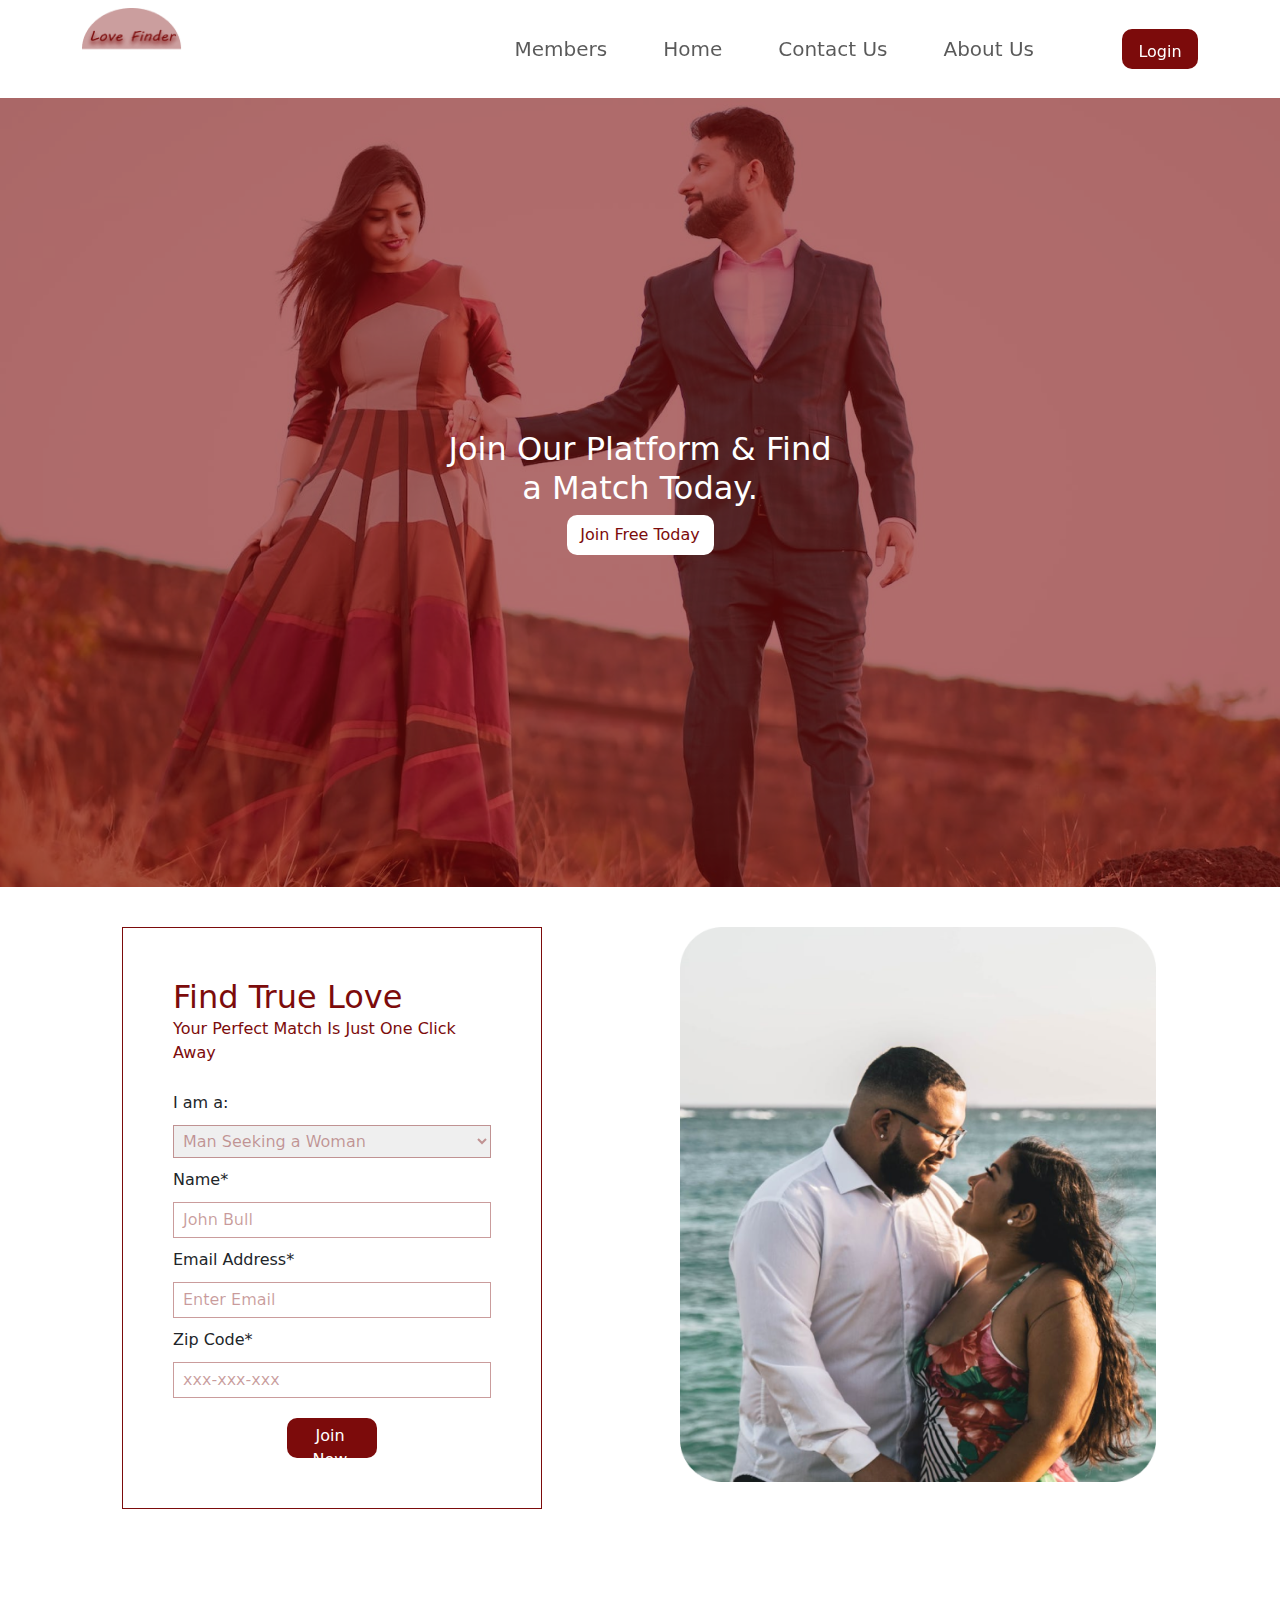
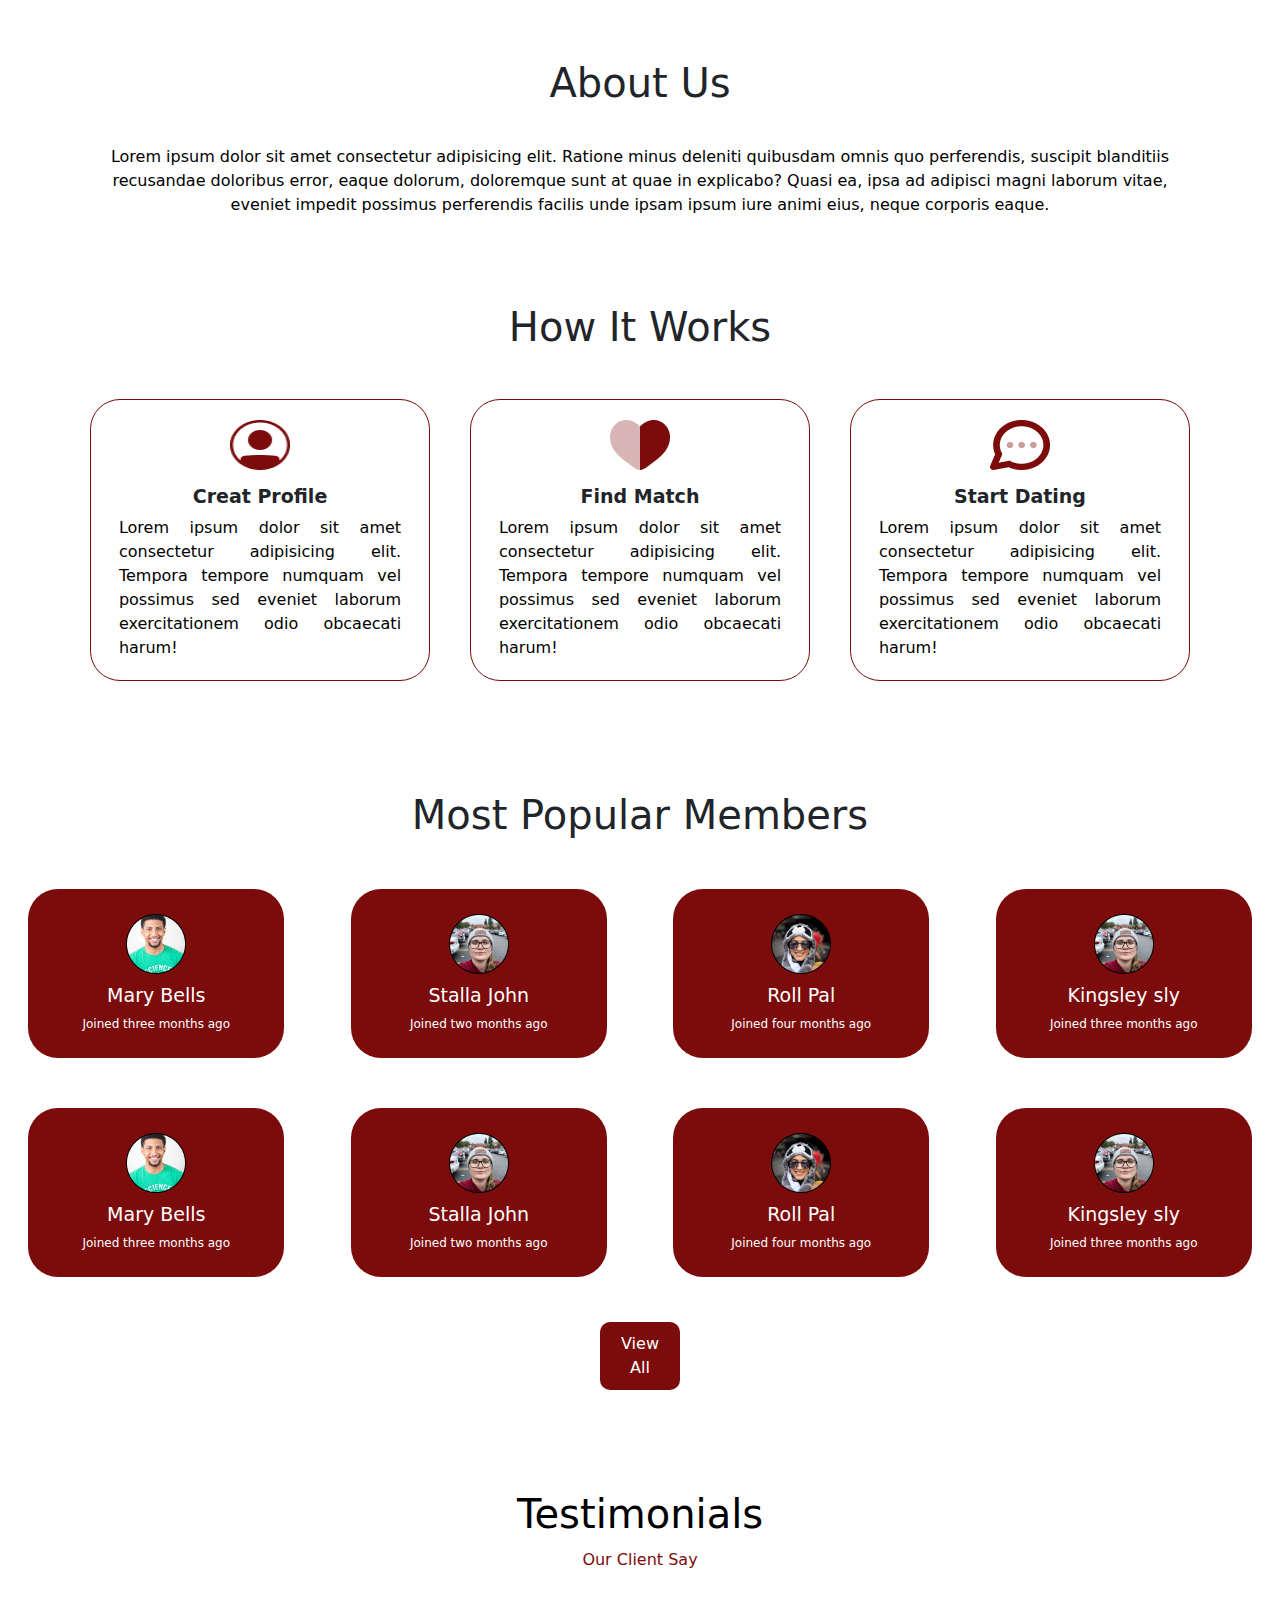
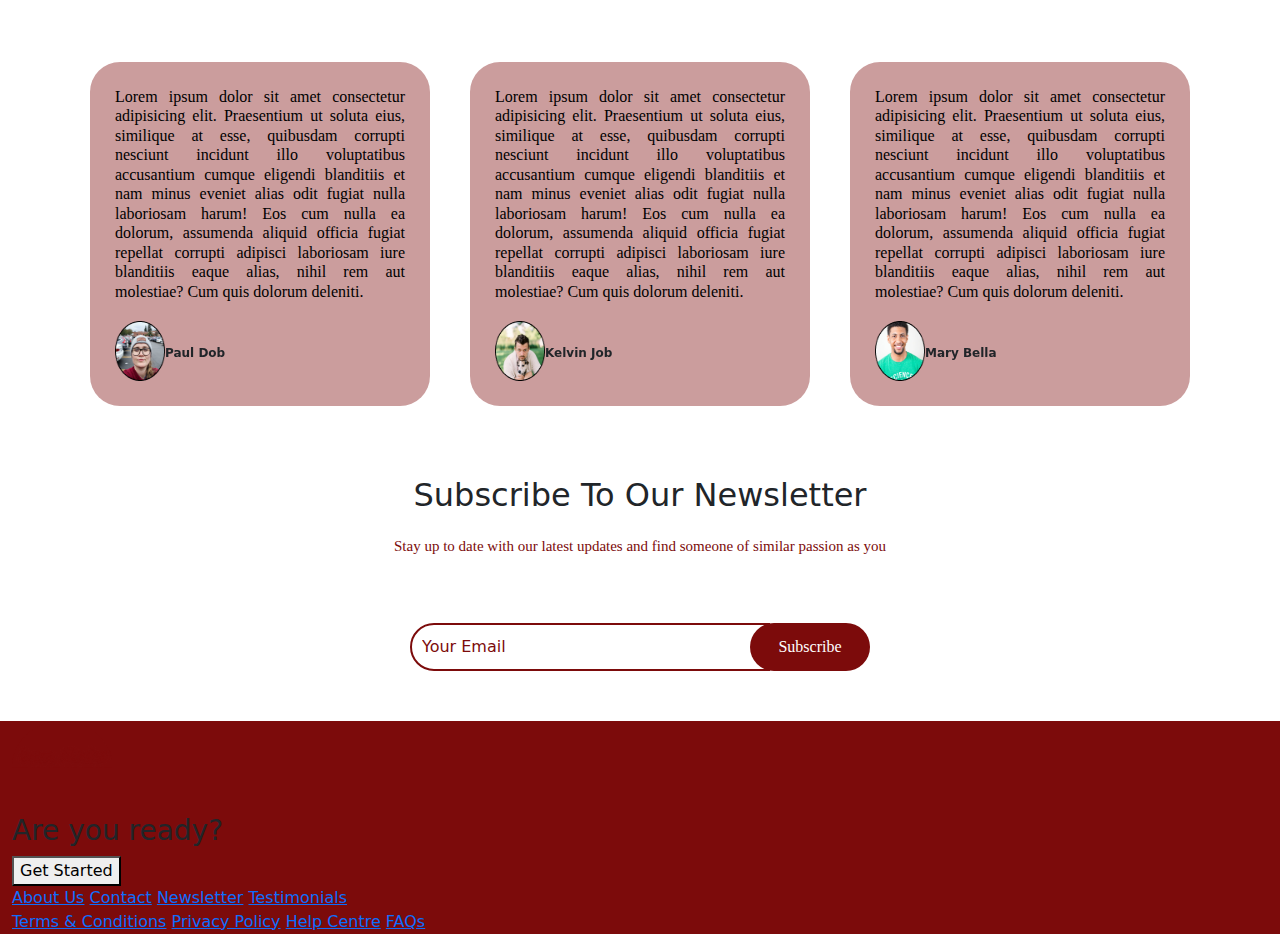
<file: index.html>
<!DOCTYPE html>
<html lang="en">
  <head>
    <meta charset="UTF-8" />
    <meta name="viewport" content="width=device-width, initial-scale=1.0" />
    <link
      href="https://cdn.jsdelivr.net/npm/bootstrap@5.3.3/dist/css/bootstrap.min.css"
      rel="stylesheet"
      integrity="sha384-QWTKZyjpPEjISv5WaRU9OFeRpok6YctnYmDr5pNlyT2bRjXh0JMhjY6hW+ALEwIH"
      crossorigin="anonymous"
    />
    <link rel="stylesheet" href="style.css" />
    <link
      rel="stylesheet"
      href="https://cdn.jsdelivr.net/npm/bootstrap-icons@1.11.3/font/bootstrap-icons.min.css"
    />
    <link rel="stylesheet" href="https://cdn.jsdelivr.net/npm/bootstrap-icons@1.11.3/font/bootstrap-icons.min.css">
    <title>Love Finder</title>
  </head>
  <body>
    <header class="position-sticky top-0 bg-white">
      <nav class="navbar navbar-expand-lg bg-transparent">
        <div class="container">
          <div>
            <img
              src="/img/Frame 11.png"
              class=""
              width="100px"
              height="82px"
              alt="logo"
            />
          </div>

          <button
            class="navbar-toggler"
            type="button"
            data-bs-toggle="collapse"
            data-bs-target="#navbarNav"
            aria-controls="navbarNav"
            aria-expanded="false"
            aria-label="Toggle navigation"
          >
            <span class="navbar-toggler-icon"></span>
          </button>
          <div
            class="collapse navbar-collapse d-lg-flex justify-content-end btnlogin"
            id="navbarNav"
          >
            <ul class="navbar-nav">
              <li class="nav-item">
                <a class="nav-link fs-5" aria-current="page" href="#members"
                  >Members</a
                >
              </li>
              <li class="nav-item">
                <a class="nav-link fs-5" href="#home">Home</a>
              </li>
              <li class="nav-item">
                <a class="nav-link fs-5" href="#contact">Contact Us</a>
              </li>
              <li class="nav-item">
                <a class="nav-link fs-5" href="#about">About Us</a>
              </li>
            </ul>
            <button class="btn">Login</button>
          </div>
        </div>
      </nav>
      </header>
     <section class="hero">
      <div class="container-fluid img-fluid">
       <div class="text-center">
            <h2 class="text-white">
              Join Our Platform & Find <br />
              a Match Today.
            </h2>
            <button>Join Free Today</button>
          </div>
        </div>
      </div>
     </section>
     <!-- form section-->
     <section>
      <div class="container formcon">
        <div class="formdiv">
          <form class="">
            <div class="textmain">
                <h2>Find True Love</h2>
                <p>Your Perfect Match Is Just One Click Away</p>
            </div>

            <div class="form-group">
              <label for="select">I am a:</label>
              <select name="gender" id="gender" style="width: 100%;">
                <option value="man seeking a woman">Man Seeking a Woman</option>
                <option value="woman seeking man">Woman Seeking a Man</option>
              </select>
            </div>

            <div class="form-group">
                <label for="name" >Name*</label>
                <input type="text" placeholder="John Bull" style="width: 100%;">
            </div>

            <div class="form-group">
                <label for="email">Email Address*</label>
                <input type="text" placeholder="Enter Email" style="width: 100%;">
            </div>

            <div class="form-group">
              <label for="zip code">Zip Code*</label>
              <input type="zip code" id="zipcode" placeholder="xxx-xxx-xxx" style="width: 100%;">
            </div>
            
            <div class="btnjoin">
            <button type="submit">Join Now</button>
            </div>
          </form>
        </div>

         <div class="formimg">
          <img src="/img/Rectangle 4.png" alt="form image">

        </div>
      </div>
     </section>

     <section>
      <div class="container aboutcon">
        <h1>About Us</h1>
        <p>Lorem ipsum dolor sit amet consectetur adipisicing elit. Ratione minus deleniti quibusdam omnis quo perferendis, suscipit blanditiis recusandae doloribus error, eaque dolorum, doloremque sunt at quae in explicabo? Quasi ea, ipsa ad adipisci magni laborum vitae, eveniet impedit possimus perferendis facilis unde ipsam ipsum iure animi eius, neque corporis eaque.</p>
      </div>
     </section>


     <section class="how">
      <h1 class="">How It Works</h1>
      <div class="container howcon">

        <div class="big3">
          <div class="bigimg">
            <img src="./Group (2).png" alt="">
          </div>
          <h3 class="">Creat Profile</h3>
          <p>
              Lorem ipsum dolor sit amet consectetur adipisicing elit. Tempora
              tempore numquam vel possimus sed eveniet laborum exercitationem
              odio obcaecati harum!
            </p>
        </div>

         <div class="big3">
          <div class="bigimg">
            <img src="./Group (3).png" alt="">
          </div>
          <h3 class="">Find Match</h3>
          <p>
              Lorem ipsum dolor sit amet consectetur adipisicing elit. Tempora
              tempore numquam vel possimus sed eveniet laborum exercitationem
              odio obcaecati harum!
            </p>
        </div>

        <div class="big3">
          <div class="bigimg">
            <img src="./Group (1).png" alt="">
          </div>
          <h3 class="">Start Dating</h3>
          <p>
              Lorem ipsum dolor sit amet consectetur adipisicing elit. Tempora
              tempore numquam vel possimus sed eveniet laborum exercitationem
              odio obcaecati harum!
            </p>
        </div>
      </div>
    </section>

     <section class="mosec">
      <h1>Most Popular Members</h1>
        <div class="moscon">
          <div class="mos">
              <img src="./Ellipse 1 (8).png" alt="" />
            <h3>Mary Bells</h3>
            <p>Joined three months ago</p>
          </div>

          <div class="mos">
            <img src="./Ellipse 1 (1).png" alt="" />
             <h3>Stalla John</h3>
            <p>Joined two months ago</p>
          </div>

          <div class="mos">
              <img src="./Ellipse 1 (2).png" alt="" />
            <h3>Roll Pal</h3>
            <p>Joined four months ago</p>
          </div>

          <div class="mos">
           <img src="./Ellipse 1 (1).png" alt="" />
           <h3 class="">Kingsley sly</h3>
            <p>Joined three months ago</p>
          </div>
         
          <div class="mos">
              <img src="./Ellipse 1 (8).png" alt="" />
            <h3>Mary Bells</h3>
            <p>Joined three months ago</p>
          </div>

          <div class="mos">
            <img src="./Ellipse 1 (1).png" alt="" />
             <h3>Stalla John</h3>
            <p>Joined two months ago</p>
          </div>

          <div class="mos">
              <img src="./Ellipse 1 (2).png" alt="" />
            <h3>Roll Pal</h3>
            <p>Joined four months ago</p>
          </div>

          <div class="mos">
           <img src="./Ellipse 1 (1).png" alt="" />
           <h3 class="">Kingsley sly</h3>
            <p>Joined three months ago</p>
          </div>
          </div>

          <div class="btnmos">
          <button>View All</button>
          </div>

          </section>

          <section class="">
            <div class="test">
            <h1>Testimonials</h1>
            <p class="">Our Client Say</p>
            </div>

            <div class="container client">
              <div class="container client-test">
              <p class="text-black">Lorem ipsum dolor sit amet consectetur adipisicing elit. Praesentium ut soluta eius, similique at esse, quibusdam corrupti nesciunt incidunt illo voluptatibus accusantium cumque eligendi blanditiis et nam minus eveniet alias odit fugiat nulla laboriosam harum! Eos cum nulla ea dolorum, assumenda aliquid officia fugiat repellat corrupti adipisci laboriosam iure blanditiis eaque alias, nihil rem aut molestiae? Cum quis dolorum deleniti.</p>
            <div class="test-name">
              <img src="./Ellipse 1 (1).png" alt="">
              <h4>Paul Dob</h4>
            </div>
            </div>


            <div class="container client-test">
              <p class="text-black">Lorem ipsum dolor sit amet consectetur adipisicing elit. Praesentium ut soluta eius, similique at esse, quibusdam corrupti nesciunt incidunt illo voluptatibus accusantium cumque eligendi blanditiis et nam minus eveniet alias odit fugiat nulla laboriosam harum! Eos cum nulla ea dolorum, assumenda aliquid officia fugiat repellat corrupti adipisci laboriosam iure blanditiis eaque alias, nihil rem aut molestiae? Cum quis dolorum deleniti.</p>
            <div class="test-name">
              <img src="./Ellipse 1 (5).png" alt="">
              <h4>Kelvin Job</h4>
            </div>
            </div>

            <div class="container client-test">
              <p class="text-black">Lorem ipsum dolor sit amet consectetur adipisicing elit. Praesentium ut soluta eius, similique at esse, quibusdam corrupti nesciunt incidunt illo voluptatibus accusantium cumque eligendi blanditiis et nam minus eveniet alias odit fugiat nulla laboriosam harum! Eos cum nulla ea dolorum, assumenda aliquid officia fugiat repellat corrupti adipisci laboriosam iure blanditiis eaque alias, nihil rem aut molestiae? Cum quis dolorum deleniti.</p>
            <div class="test-name">
              <img src="./Ellipse 1 (8).png" alt="">
              <h4>Mary Bella</h4>
            </div>
            </div>
            </div>
          </section>

          <section class="sub">
            <div class="sub-text">
            <h2>Subscribe To Our Newsletter</h2>
            <p>Stay up to date with our latest updates and find someone of similar passion as you</p>
            </div>
            <div class="subput">
              <input type="email" placeholder="Your Email">
              <button class="d-inline">Subscribe</button>
            </div>

          </section>

          <footer>
            <div class="container-fluid">
              <div class="con-link">
                <div class="foot">
                  <div class="foot-sub">
                    <img src="./img/Frame 11.png" alt="">
                    <h3>Are you ready?</h3>
                  </div>
                  <div class="foot-btn">
                    <button>Get Started</button>
                  </div>

                </div>
              
                <div class="link">
                  <div class="about">
                    <a href="#">About Us</a>
                    <a href="#">Contact</a>
                    <a href="#">Newsletter</a>
                    <a href="#">Testimonials</a>
                  </div>

                  <div class="terms">
                    <a href="#">Terms & Conditions</a>
                    <a href="#">Privacy Policy</a>
                   <a href="#">Help Centre</a>
                   <a href="#">FAQs</a>
                  </div>
                </div>
              </div>
            </div>
          </footer>

          

   











       













 





                
              

























    

    

    
   

    

    <script
      src="https://cdn.jsdelivr.net/npm/bootstrap@5.3.3/dist/js/bootstrap.bundle.min.js"
      integrity="sha384-YvpcrYf0tY3lHB60NNkmXc5s9fDVZLESaAA55NDzOxhy9GkcIdslK1eN7N6jIeHz"
      crossorigin="anonymous"
    ></script>
  </body>
</html>
</file>
<file: style.css>
.navbar {
  position: sticky;
  top: 0;
}

.btnlogin button {
  background-color: #7c0b0b;
  color: white;
  width: 76px;
  height: 40px;
  border-radius: 10px;
  padding: 10px 15px;
}
.btnlogin{
  gap: 80px;
}
.btnlogin ul{
display: flex;
}
.btnlogin ul li a{
  text-decoration: none;
}
.btnlogin ul li a:hover{
  color: #7c0b0b;
}

@media(min-width:1024px){
  .btnlogin ul{
    gap: 40px
  }
}

.hero {
   z-index: 3000; 
  background-image: url(/img/Rectangle\ 1.png);
  width: 100%;
  height: 789px;
  justify-content: center;
  align-items: center;
  display: flex;
  flex-direction: column;
  background-position: center;
  background-repeat: no-repeat;
  /* background-size: contain; */
  background-size: cover;


  
}

.hero button {
  background-color: #fff;
  border: none;
  color: #7c0b0b;
  font-weight: 500;
  border-radius: 10px;
  height: 40px;
  width: 147px;
  gap: 10px;
}
#navbarNav a:hover {
  color: #7c0b0b;
}

form{
    padding: 50px;
}
.btnjoin{
    height: 40px;
    width: 90px;
    background-color: #7C0B0B;
    border-radius: 10px;
    padding: 5px;
    justify-content: center;
    align-items: center;
    margin: auto;
    margin-top: 20px;

}
.btnjoin button{
    background-color: #7C0B0B;
    border: none;
    height: 30px;
    width: 76px;
    color: white;
    font-size: 16px;
    font-weight: 500;
}
.formcon{
    display: flex;
    margin: auto;
    justify-content: center;
}

.formdiv{
    width: 300px;
    margin-top: 40px;
    justify-content: center;
}
.textmain h2, p{
    color: #7C0B0B;
}
.textmain p{
    color: #7C0B0B;
    text-align: left;
    margin-top: -7px;
    font-weight: 500;
}
form{
    border: 1px solid #7C0B0B;
}
.form-group select{
    border-color: #7c0b0b67;
    color:#7c0b0b67;
    padding: 5px;
    margin-top: 10px;
}
.form-group input{
    color: #7c0b0b67;
    padding: 5px;
    margin-top: 10px;
    border: 1px solid#7c0b0b67;
}
.form-group label{
    margin-top: 10px;
}
.form-group input::placeholder{
    color: #7c0b0b67;
    padding: 0px 4px;
}
.formimg{
    display: none
    
}
.formimg img{
    width: ;
    height: auto;
    height: 480px;
}
@media(min-width:768px){
    form{
        width: 500px;
        margin-left: -100px;
    }
}
@media(min-width:1024px){
    .formimg{
        display: block;
        margin-top: 40px;
        width: 50%;
        
    }
    form{
        width: 420px;
        margin-left: 40px;
    }
    .formimg img{
        margin: auto;
        margin-left: 40px;
        height: 555px;
        
    }
    .formcon{
        width: 100%;
        justify-content: space-between;
    }
}
@media(min-width:1440px){
    form{
        width: 520px;
        margin-left: 60px;
    }
    .formimg img{
        margin: auto;
        width: 500px;
        margin-left: 60px;
        
    }
}
@media(min-width:2560px){
    form{
        width: 570px;
        margin-left: 40px;
    }
    .formimg img{
        margin: auto;
        width: 540px;
        margin-left: 40px;
        
    }
}
.aboutcon{
  margin-top: 150px;
  justify-content: center;
  display: flex;
  flex-direction: column;
  width: 100%;
  text-align: center;
}
.aboutcon p{
  color: black;
  line-height: 1.5;
  font-size: 16px;
   padding: 20px; 
  justify-content: center;

}
.how{
  margin-top: 50px;
  
}
.howcon{
  justify-content: center;
  padding: 20px;
}
.how h1{
  width: 100%;
  text-align: center;
}
.big3 {
  display: flex;
  flex-direction: column;
  justify-content: center;
  margin-top: 20px;
  border: 1px solid #7c0b0b;
  padding: 25px;
  min-width: 270px;
  border-radius: 30px;
}
.big3 h3 {
  text-align: center;
  margin-top: 15px;
}
.big3 p{
  align-items: center;
  color: black;
  margin-top: 15px;
  width: 85%;
  margin: auto;
  text-align: justify;
}
.bigimg{
  justify-content: center;
  margin: auto;
}
.bigimg img {
  width: 30px;
  height: 27px;
}

@media (min-width: 1024px) {
  .howcon {
    display: flex;
    gap: 40px;
    flex-direction: row;
  }
  .big3 {
    padding: 20px 3px;
  }
  .bigimg img {
    width: 60px;
    height: 50px;
  }
   .big3 h3 {
    font-size: 19px;
    font-weight: 700;
  }
}

.mosec h1{
  margin-top: 90px;
  text-align: center;
  margin-bottom: 30px;
}
.moscon{
  display: flex;
  flex-direction: column;
  justify-content: center;
  width: 100%;

}
.mos{
display: flex;
flex-direction: column;
background-color: #7C0B0B;
padding: 25px;
margin: 20px auto;
width: 180px;
border-radius: 30px;
}
.mos img{
  margin: auto;
  align-items: center;
}
.mos h3,
p{
text-align: center;
color: #fff;
margin-top: 10px;
}
.mos p{
  font-size: small;
}
.btnmos{
  justify-content: center;
  display: flex;
  margin-top: 25px;
 }
 .btnmos button{
   color: white;
   background-color: #7C0B0B;
   border: none;
   border-radius: 10px;
   width: 80px;
   padding: 10px;

 }
 @media (min-width: 768px){
  .mos{
    width: 285px;
  }
}
  @media (min-width: 1024px) {
  .moscon{
    display: flex;
    flex-direction: row;
    width: 100%;
    flex-wrap: wrap;
    gap: 10px;
  }
  .mos {
    width: 20%;
  }
.mos h3{
  font-size: 19px;
}
.mos p{
  margin-top: 20px;
  margin: auto;
  text-align: center;
  font-size: 12px;
}
  }
.test{
  margin-top: 100px;
  text-align: center;
}
.test h1{
  color: black;
  
}
.test p{
  color: #7C0B0B;
  font-size: 16px;
  
}
.client{
  display: flex;
  flex-direction: column;
  justify-content: center;
  width: 100%;
  padding: 20px;
  margin-top: 50px
  
}
.client-test{
  background-color: #7C0B0B66;
  padding: 25px;
  margin: auto;
  border-radius: 30px;
 min-width: 270px;
 margin-top: 20px;
 border: none;
}
.client-test p{
  align-items: center;
  color: black;
  margin-top: 15px;
  line-height: 19.5px;
  margin: auto;
  text-align: justify;
  font-family: Montserrat;
  font-size: 16px;
}
.test-name{
  margin-top: 20px;
  display: flex;
  flex-direction: row;
 
  
}
.test-name img{
  height: 50px;
  width: auto
   
}
.test-name h4{
  font-size: 12px;
  font-weight: 700;
}
.test-name h4{
  position: relative;
    top: 25px;
  }
  @media(min-width: 1024px){
    .client{
      display: flex;
      flex-direction: row;
      gap: 40px;
           }

    .test-name img{
  height: 60px;
  width: 50px; 
           
    }

    .test-name h4{
  font-size: 12px;
  font-weight: 700;
}
      }
    
      .sub{
        text-align: center;
        margin-top: 50px;
        margin-bottom: 100px;
        
      }
      .sub h1{
        width: 449px;
        height: 37px;
        
      }
      .sub p{
        color: #7C0B0B;
        font-family: Montserrat;
        font-size: 15px;
        font-weight: 500;
        
        margin-top: 20px;
      }
      .subput{
        display: flex;
        position: relative;
        top: 50px;
        z-index: inherit;
        justify-content: center;
        margin: auto;
      }
      .subput input{
        border: 2px solid #7c0b0b;
        padding: 10px;
        border-radius: 30px 0 0 30px;
        outline: #7c0b0b;

      }
      .subput input::placeholder{
        padding: ;
        color: #7c0b0b;
      }
      .subput button{
        margin-left: -20px;
        border-radius: 30px;
        font-size: 16px;
        width: 100px;
        color: white;
        font-weight: 200;
        font-family: Montserrat;
        border: none;
        font-size: 16px;
        background-color: #7c0b0b
      
      }

      @media(min-width: 768px){
        .subput input{
          width: 360px;
        }
        .subput button{
          width: 120px;
        }
      }

      footer{
        background-color: #7C0B0B;
        
      }
      


      

  
  























/* .works {
  display: flex;
  justify-content: center;
  width: 100%;
}
.wor{
  gap: 5px;
}
.doc{
  margin: auto;
}
.flexme {
  border: 1px solid #7c0b0b;
  padding: 20px 20px;
  min-width: 260px;
  margin: auto;
}
.flexme p {
  margin: auto;
}
.members {
  padding: 20px 20px;
  background-color: #7c0b0b;
  border-radius: 30px;
  width: 267px;
  height: 198px;
  border: 1px;
  left: 100px;
  top: 2692px;
}
.testimonials {
  background-color: #7c0b0b66;
  border-radius: 30px;
  width: 366px;
  height: 328px;
  top: 355px;
  left: 100px;
  border: 1px;
}
.testimonials p{
  justify-content: justify;
}
.img-name {
  height: 10px;
}
.img-name h1 {
  position: relative;
  top: 20px;
}

.img-name {
  display: flex-end;
}

.footer {
  width: 100%;
  height: 407px;
  top: 4365px;
  background-color: #7c0b0b;
}
.footer-btn {
  width: 695px;
  height: 117px;
  background-color: white;
  top: 4474px;
  left: 100px;
  border-radius: 30px;
  display: flex;
  flex-direction: row;
  gap: 395px;
  margin-top: 100px;

   .footer-btn img h6{
    width: 100px;
    height: 93px;
    top: 4485px;
    left: 151px;
  } 
} 
.footer-btn button {
  width: 144.32px;
  height: 40px;
  top: 4511px;
  left: 593.72px;
  border-radius: 10px;
  padding: 10px;
  gap: 10px;
  background-color: #7c0b0b;
  border: none;
}
.subscribe{

}
.subscribe input{
  border-radius: 10px 0px 0px 10px;

}
.subscribe button{
  background-color: #7c0b0b;
  margin-left: -30px;
  border-radius: 0px 10px 10px 0px;
  border: none;
  height: 29px;
}  */
</file>
